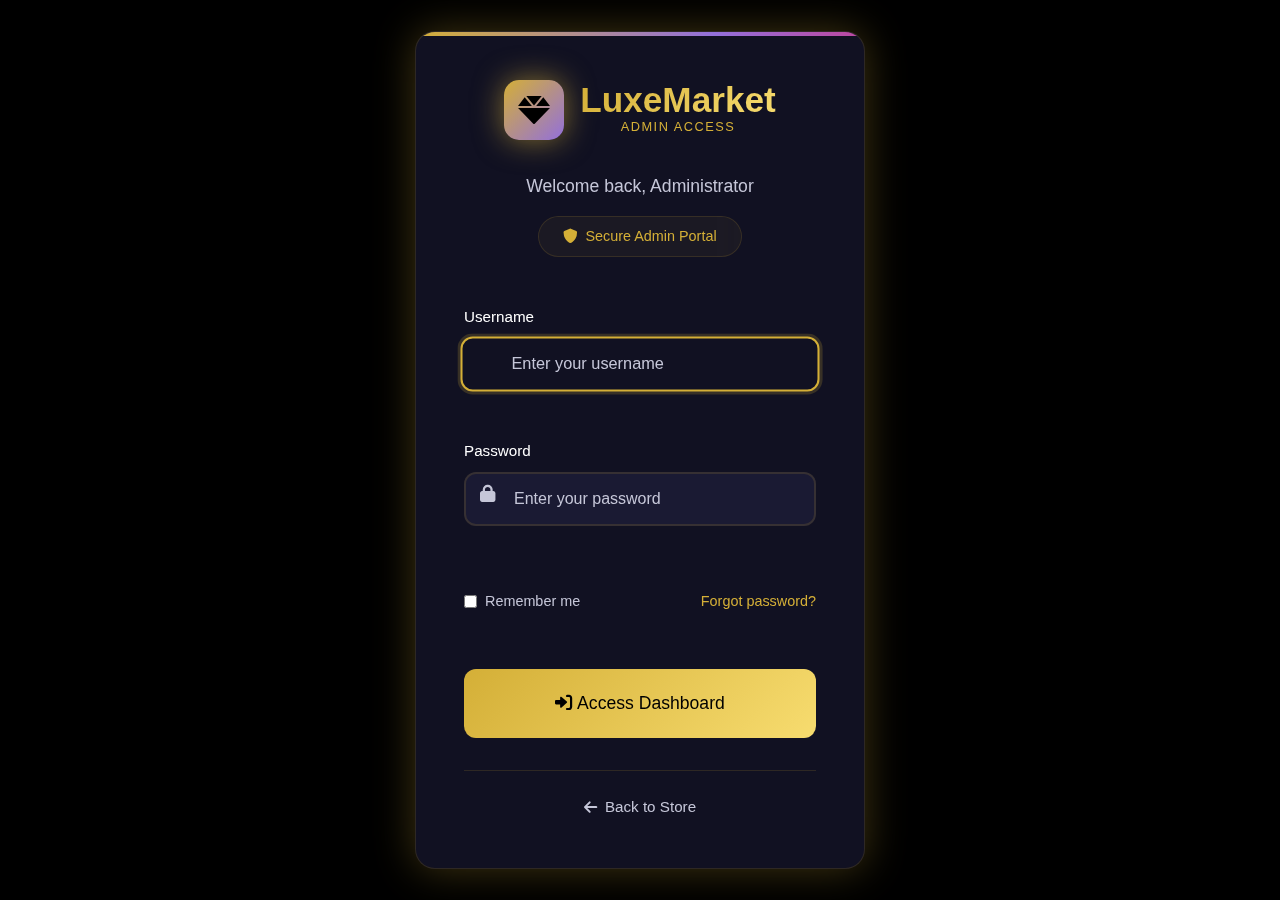
<file: finial/admin-login.html>
<!DOCTYPE html>
<html lang="en">
<head>
    <meta charset="UTF-8">
    <meta name="viewport" content="width=device-width, initial-scale=1.0">
    <title>LuxeMarket Admin - Login</title>
    <link rel="stylesheet" href="styles.css">
    <link href="https://cdnjs.cloudflare.com/ajax/libs/font-awesome/6.0.0/css/all.min.css" rel="stylesheet">
    <style>
        /* Additional styles specific to login page */
        .login-container {
            min-height: 100vh;
            display: flex;
            align-items: center;
            justify-content: center;
            background: var(--primary-bg);
            padding: var(--spacing-md);
            position: relative;
            overflow: hidden;
        }

        .login-container::before {
            content: '';
            position: absolute;
            top: -50%;
            left: -50%;
            width: 200%;
            height: 200%;
            background: radial-gradient(circle, rgba(147, 112, 219, 0.05) 0%, transparent 70%);
            animation: rotate360 30s linear infinite;
            z-index: -1;
        }

        .login-card {
            background: var(--card-bg);
            border: 1px solid var(--glass-border);
            border-radius: 20px;
            padding: var(--spacing-xl);
            max-width: 450px;
            width: 100%;
            box-shadow: var(--shadow-luxury);
            backdrop-filter: blur(20px);
            position: relative;
            overflow: hidden;
            animation: slideInUp 0.6s ease-out;
        }

        .login-card::before {
            content: '';
            position: absolute;
            top: 0;
            left: 0;
            width: 100%;
            height: 4px;
            background: var(--neon-gradient);
            animation: shimmer 2s linear infinite;
            background-size: 200% 100%;
        }

        .login-header {
            text-align: center;
            margin-bottom: var(--spacing-xl);
        }

        .login-logo {
            display: flex;
            align-items: center;
            justify-content: center;
            gap: var(--spacing-sm);
            margin-bottom: var(--spacing-lg);
        }

        .login-logo-icon {
            width: 60px;
            height: 60px;
            background: var(--luxury-gradient);
            border-radius: 15px;
            display: flex;
            align-items: center;
            justify-content: center;
            font-size: 2rem;
            color: var(--primary-bg);
            box-shadow: var(--shadow-glow);
            animation: glow 3s ease-in-out infinite;
        }

        .login-logo-text h1 {
            background: var(--accent-gradient);
            -webkit-background-clip: text;
            -webkit-text-fill-color: transparent;
            background-clip: text;
            font-size: 2.2rem;
            font-weight: var(--font-weight-bold);
            margin: 0;
            line-height: 1;
        }

        .login-logo-tagline {
            font-size: 0.8rem;
            color: var(--accent-color);
            text-transform: uppercase;
            letter-spacing: 1.5px;
            font-weight: var(--font-weight-medium);
        }

        .login-subtitle {
            color: var(--secondary-color);
            font-size: 1.1rem;
            margin-bottom: var(--spacing-sm);
        }

        .admin-badge {
            display: inline-flex;
            align-items: center;
            gap: 0.5rem;
            background: var(--glass-bg);
            border: 1px solid var(--glass-border);
            padding: var(--spacing-xs) var(--spacing-md);
            border-radius: 50px;
            color: var(--accent-color);
            font-size: 0.9rem;
            font-weight: var(--font-weight-medium);
            backdrop-filter: blur(10px);
        }

        .login-form {
            display: flex;
            flex-direction: column;
            gap: var(--spacing-md);
        }

        .form-group {
            position: relative;
        }

        .form-group label {
            display: block;
            color: var(--primary-color);
            margin-bottom: var(--spacing-xs);
            font-weight: var(--font-weight-medium);
            font-size: 0.95rem;
        }

        .form-group i {
            position: absolute;
            left: var(--spacing-sm);
            top: 50%;
            transform: translateY(-50%);
            color: var(--secondary-color);
            font-size: 1.1rem;
            margin-top: 12px;
        }

        .form-group input {
            width: 100%;
            background: var(--accent-bg);
            border: 2px solid var(--glass-border);
            color: var(--primary-color);
            padding: var(--spacing-sm) var(--spacing-sm) var(--spacing-sm) 3rem;
            border-radius: 12px;
            font-size: 1rem;
            transition: all 0.3s ease;
            box-sizing: border-box;
        }

        .form-group input:focus {
            outline: none;
            border-color: var(--accent-color);
            box-shadow: 0 0 0 3px rgba(212, 175, 55, 0.2);
            background: var(--card-bg);
            transform: scale(1.02);
        }

        .form-group input::placeholder {
            color: var(--secondary-color);
        }

        .login-options {
            display: flex;
            justify-content: space-between;
            align-items: center;
            margin: var(--spacing-sm) 0;
        }

        .remember-me {
            display: flex;
            align-items: center;
            gap: 0.5rem;
            color: var(--secondary-color);
            font-size: 0.9rem;
        }

        .remember-me input[type="checkbox"] {
            width: auto;
            margin: 0;
        }

        .forgot-password {
            color: var(--accent-color);
            text-decoration: none;
            font-size: 0.9rem;
            transition: all 0.3s ease;
        }

        .forgot-password:hover {
            color: var(--accent-hover);
            text-shadow: 0 0 10px rgba(212, 175, 55, 0.5);
        }

        .login-btn {
            background: var(--accent-gradient);
            color: var(--primary-bg);
            border: none;
            padding: var(--spacing-md) var(--spacing-lg);
            border-radius: 12px;
            font-size: 1.1rem;
            font-weight: var(--font-weight-medium);
            cursor: pointer;
            transition: all 0.3s ease;
            margin-top: var(--spacing-sm);
            position: relative;
            overflow: hidden;
        }

        .login-btn::before {
            content: '';
            position: absolute;
            top: 0;
            left: -100%;
            width: 100%;
            height: 100%;
            background: var(--neon-gradient);
            transition: left 0.3s;
            z-index: -1;
            opacity: 0.8;
        }

        .login-btn:hover::before {
            left: 0;
        }

        .login-btn:hover {
            transform: translateY(-2px);
            box-shadow: var(--shadow-glow);
            color: white;
        }

        .login-btn:active {
            transform: translateY(0);
            animation: bounce 0.5s;
        }

        .login-btn:disabled {
            opacity: 0.6;
            cursor: not-allowed;
            transform: none;
        }

        .back-to-store {
            text-align: center;
            margin-top: var(--spacing-lg);
            padding-top: var(--spacing-md);
            border-top: 1px solid var(--glass-border);
        }

        .back-to-store a {
            color: var(--secondary-color);
            text-decoration: none;
            display: inline-flex;
            align-items: center;
            gap: 0.5rem;
            font-size: 0.95rem;
            transition: all 0.3s ease;
        }

        .back-to-store a:hover {
            color: var(--accent-color);
        }

        .error-message {
            background: rgba(255, 71, 87, 0.1);
            color: var(--danger-color);
            border: 1px solid rgba(255, 71, 87, 0.3);
            padding: var(--spacing-sm);
            border-radius: 8px;
            margin-bottom: var(--spacing-md);
            font-size: 0.9rem;
            display: none;
            animation: slideInUp 0.3s ease-out;
        }

        .loading {
            display: flex;
            align-items: center;
            justify-content: center;
            gap: 0.5rem;
        }

        .spinner {
            width: 20px;
            height: 20px;
            border: 2px solid transparent;
            border-top: 2px solid currentColor;
            border-radius: 50%;
            animation: spin 1s linear infinite;
        }

        @keyframes spin {
            to { transform: rotate(360deg); }
        }

        /* Mobile responsive */
        @media (max-width: 480px) {
            .login-container {
                padding: var(--spacing-sm);
            }
            
            .login-card {
                padding: var(--spacing-lg);
            }
            
            .login-logo-icon {
                width: 50px;
                height: 50px;
                font-size: 1.5rem;
            }
            
            .login-logo-text h1 {
                font-size: 1.8rem;
            }
            
            .login-options {
                flex-direction: column;
                gap: var(--spacing-sm);
                align-items: flex-start;
            }
        }
    </style>
</head>
<body>
    <div class="login-container">
        <div class="login-card">
            <div class="login-header">
                <div class="login-logo">
                    <div class="login-logo-icon">
                        <i class="fas fa-gem"></i>
                    </div>
                    <div class="login-logo-text">
                        <h1>LuxeMarket</h1>
                        <div class="login-logo-tagline">Admin Access</div>
                    </div>
                </div>
                <div class="login-subtitle">Welcome back, Administrator</div>
                <div class="admin-badge">
                    <i class="fas fa-shield-alt"></i>
                    <span>Secure Admin Portal</span>
                </div>
            </div>

            <form class="login-form" id="loginForm">
                <div id="errorMessage" class="error-message"></div>
                
                <div class="form-group">
                    <label for="username">Username</label>
                    <i class="fas fa-user"></i>
                    <input type="text" id="username" name="username" placeholder="Enter your username" required autocomplete="username">
                </div>

                <div class="form-group">
                    <label for="password">Password</label>
                    <i class="fas fa-lock"></i>
                    <input type="password" id="password" name="password" placeholder="Enter your password" required autocomplete="current-password">
                </div>

                <div class="login-options">
                    <label class="remember-me">
                        <input type="checkbox" id="rememberMe">
                        Remember me
                    </label>
                    <a href="#" class="forgot-password">Forgot password?</a>
                </div>

                <button type="submit" class="login-btn" id="loginBtn">
                    <span class="login-text">
                        <i class="fas fa-sign-in-alt"></i>
                        Access Dashboard
                    </span>
                </button>
            </form>

            <div class="back-to-store">
                <a href="index.html">
                    <i class="fas fa-arrow-left"></i>
                    Back to Store
                </a>
            </div>
        </div>
    </div>

    <script src="auth.js"></script>
</body>
</html>
</file>
<file: finial/styles.css>
/* LuxeMarket - Dark Luxury Theme */

:root {
    /* Enhanced Luxury Color Variables - Darker Theme */
    --primary-bg: #000000;
    --secondary-bg: #0d0d1a;
    --card-bg: #111122;
    --accent-bg: #1a1a33;
    --glass-bg: rgba(212, 175, 55, 0.05);
    --glass-border: rgba(212, 175, 55, 0.15);
    
    --primary-color: #ffffff;
    --secondary-color: #c5c6d8;
    --accent-color: #d4af37;  /* Luxury Gold */
    --accent-hover: #f4d03f;
    --accent-light: #f7dc6f;
    --luxury-purple: #9370db;
    --luxury-rose: #e91e63;
    --danger-color: #ff4757;
    --success-color: #2ed573;
    
    /* Enhanced Luxury Gradient Variables */
    --primary-gradient: linear-gradient(135deg, #d4af37 0%, #f4d03f 100%);
    --accent-gradient: linear-gradient(135deg, #d4af37 0%, #f7dc6f 100%);
    --luxury-gradient: linear-gradient(135deg, #d4af37 0%, #9370db 100%);
    --purple-gradient: linear-gradient(135deg, #9370db 0%, #b19cd9 100%);
    --dark-gradient: linear-gradient(135deg, #1a1a2e 0%, #2a2a4a 100%);
    --glass-gradient: linear-gradient(135deg, rgba(212,175,55,0.15) 0%, rgba(212,175,55,0.05) 100%);
    --neon-gradient: linear-gradient(45deg, #d4af37, #9370db, #e91e63, #06ffa5);
    --hero-gradient: linear-gradient(135deg, rgba(212,175,55,0.1) 0%, rgba(147,112,219,0.1) 100%);
    
    /* Enhanced Shadow Variables */
    --shadow-light: 0 2px 15px rgba(212, 175, 55, 0.2);
    --shadow-medium: 0 4px 25px rgba(212, 175, 55, 0.3);
    --shadow-heavy: 0 8px 40px rgba(212, 175, 55, 0.4);
    --shadow-glow: 0 0 30px rgba(212, 175, 55, 0.6);
    --shadow-luxury: 0 0 40px rgba(212, 175, 55, 0.3);
    --shadow-neon: 0 0 20px rgba(212, 175, 55, 0.8);
    
    /* Spacing */
    --spacing-xs: 0.5rem;
    --spacing-sm: 1rem;
    --spacing-md: 1.5rem;
    --spacing-lg: 2rem;
    --spacing-xl: 3rem;
    
    /* Typography */
    --font-primary: 'Segoe UI', Tahoma, Geneva, Verdana, sans-serif;
    --font-weight-light: 300;
    --font-weight-normal: 400;
    --font-weight-medium: 500;
    --font-weight-bold: 700;
}

/* Global Styles */
* {
    margin: 0;
    padding: 0;
    box-sizing: border-box;
}

body {
    font-family: var(--font-primary);
    background: var(--primary-bg);
    color: var(--primary-color);
    line-height: 1.6;
    min-height: 100vh;
    background-image: 
        radial-gradient(circle at 20% 30%, rgba(147, 112, 219, 0.08) 0%, transparent 40%),
        radial-gradient(circle at 80% 70%, rgba(138, 43, 226, 0.06) 0%, transparent 40%),
        radial-gradient(circle at 60% 10%, rgba(255, 0, 110, 0.04) 0%, transparent 30%),
        radial-gradient(circle at 40% 80%, rgba(212, 175, 55, 0.03) 0%, transparent 35%),
        linear-gradient(135deg, #000000 0%, #0d0d1a 100%);
    position: relative;
    overflow-x: hidden;
}

/* Enhanced Animated background particles */
body::before {
    content: '';
    position: fixed;
    top: 0;
    left: 0;
    width: 100%;
    height: 100%;
    background: 
        radial-gradient(3px 3px at 20px 30px, rgba(212, 175, 55, 0.4), transparent),
        radial-gradient(2px 2px at 40px 70px, rgba(147, 112, 219, 0.3), transparent),
        radial-gradient(1px 1px at 90px 40px, rgba(255, 0, 110, 0.2), transparent),
        radial-gradient(2px 2px at 130px 80px, rgba(138, 43, 226, 0.3), transparent),
        radial-gradient(1px 1px at 200px 120px, rgba(212, 175, 55, 0.5), transparent),
        radial-gradient(2px 2px at 300px 50px, rgba(147, 112, 219, 0.2), transparent);
    background-size: 250px 250px;
    animation: float 25s linear infinite;
    z-index: -1;
    opacity: 0.8;
}

@keyframes float {
    0% { transform: translate(0, 0); }
    33% { transform: translate(30px, -30px); }
    66% { transform: translate(-20px, 20px); }
    100% { transform: translate(0, 0); }
}

/* Navigation Styles */
.navbar {
    position: fixed;
    top: 0;
    left: 0;
    right: 0;
    z-index: 1000;
    background: rgba(26, 26, 26, 0.95);
    backdrop-filter: blur(20px);
    border-bottom: 1px solid var(--glass-border);
    padding: var(--spacing-sm) 0;
}

.nav-container {
    max-width: 1200px;
    margin: 0 auto;
    padding: 0 var(--spacing-md);
    display: flex;
    justify-content: space-between;
    align-items: center;
}

.nav-logo {
    display: flex;
    align-items: center;
    gap: var(--spacing-sm);
}

.logo-icon {
    width: 50px;
    height: 50px;
    background: var(--luxury-gradient);
    border-radius: 12px;
    display: flex;
    align-items: center;
    justify-content: center;
    font-size: 1.5rem;
    color: var(--primary-bg);
    box-shadow: var(--shadow-glow);
    animation: glow 3s ease-in-out infinite;
}

.logo-text h1 {
    background: var(--accent-gradient);
    -webkit-background-clip: text;
    -webkit-text-fill-color: transparent;
    background-clip: text;
    font-size: 1.8rem;
    font-weight: var(--font-weight-bold);
    margin: 0;
    line-height: 1;
}

.logo-tagline {
    font-size: 0.7rem;
    color: var(--accent-color);
    text-transform: uppercase;
    letter-spacing: 1px;
    font-weight: var(--font-weight-medium);
}

.nav-menu {
    display: flex;
    gap: var(--spacing-lg);
    align-items: center;
}

.nav-link {
    display: flex;
    align-items: center;
    gap: 0.5rem;
    color: var(--secondary-color);
    text-decoration: none;
    font-size: 0.9rem;
    font-weight: var(--font-weight-medium);
    padding: var(--spacing-xs) var(--spacing-sm);
    border-radius: 8px;
    transition: all 0.3s ease;
    position: relative;
    overflow: hidden;
}

.nav-link::before {
    content: '';
    position: absolute;
    bottom: 0;
    left: 0;
    width: 0;
    height: 2px;
    background: var(--accent-gradient);
    transition: width 0.3s ease;
}

.nav-link:hover,
.nav-link.active {
    color: var(--accent-color);
    background: var(--glass-bg);
}

.nav-link:hover::before,
.nav-link.active::before {
    width: 100%;
}

.nav-link i {
    font-size: 0.9rem;
}

.nav-actions {
    display: flex;
    gap: var(--spacing-sm);
    align-items: center;
}

.nav-btn {
    background: var(--glass-gradient);
    border: 1px solid var(--glass-border);
    color: var(--primary-color);
    padding: var(--spacing-xs) var(--spacing-sm);
    border-radius: 8px;
    cursor: pointer;
    transition: all 0.3s ease;
    backdrop-filter: blur(10px);
    display: flex;
    align-items: center;
    gap: 0.5rem;
    text-decoration: none;
    font-size: 0.9rem;
    position: relative;
}

.nav-btn:hover {
    background: var(--accent-gradient);
    box-shadow: var(--shadow-glow);
    transform: translateY(-2px);
}

.cart-text {
    font-size: 0.9rem;
    margin: 0 0.5rem;
}

.cart-count,
.wishlist-count {
    background: var(--danger-color);
    color: white;
    border-radius: 50%;
    width: 20px;
    height: 20px;
    display: flex;
    align-items: center;
    justify-content: center;
    font-size: 0.8rem;
    margin-left: 0.5rem;
    min-width: 20px;
}

.wishlist-count {
    background: var(--luxury-rose);
}

.search-btn {
    padding: var(--spacing-xs);
    width: 40px;
    height: 40px;
    border-radius: 50%;
    display: flex;
    align-items: center;
    justify-content: center;
}

.admin-btn {
    background: rgba(147, 112, 219, 0.1);
    border: 1px solid rgba(147, 112, 219, 0.3);
    color: var(--luxury-purple);
    transition: all 0.3s ease;
}

.admin-btn:hover {
    background: var(--luxury-purple);
    color: var(--primary-color);
    box-shadow: 0 0 15px rgba(147, 112, 219, 0.5);
    transform: translateY(-2px);
}

.admin-text {
    font-size: 0.9rem;
    margin: 0 0.5rem;
}

/* Main Content */
.main-content {
    margin-top: 80px;
    padding: var(--spacing-lg) 0;
}

/* Enhanced Hero Section */
.hero {
    position: relative;
    text-align: center;
    padding: 8rem var(--spacing-md) 6rem;
    background: var(--hero-gradient);
    margin-bottom: var(--spacing-xl);
    overflow: hidden;
    min-height: 70vh;
    display: flex;
    align-items: center;
    justify-content: center;
}

.hero-background {
    position: absolute;
    top: 0;
    left: 0;
    width: 100%;
    height: 100%;
    background: url('https://images.unsplash.com/photo-1515562141207-7a88fb7ce338?ixlib=rb-4.0.3&w=1920') center/cover;
    opacity: 0.1;
    z-index: -2;
}

.hero-overlay {
    position: absolute;
    top: 0;
    left: 0;
    width: 100%;
    height: 100%;
    background: var(--dark-gradient);
    opacity: 0.8;
    z-index: -1;
}

.hero-content {
    position: relative;
    z-index: 1;
    max-width: 800px;
    margin: 0 auto;
}

.hero-badge {
    display: inline-flex;
    align-items: center;
    gap: 0.5rem;
    background: var(--glass-bg);
    border: 1px solid var(--glass-border);
    padding: var(--spacing-xs) var(--spacing-md);
    border-radius: 50px;
    color: var(--accent-color);
    font-size: 0.9rem;
    font-weight: var(--font-weight-medium);
    margin-bottom: var(--spacing-lg);
    backdrop-filter: blur(10px);
}

.hero-content h2 {
    font-size: 3.5rem;
    font-weight: var(--font-weight-bold);
    margin-bottom: var(--spacing-md);
    background: var(--primary-gradient);
    -webkit-background-clip: text;
    -webkit-text-fill-color: transparent;
    background-clip: text;
    line-height: 1.2;
}

.hero-content p {
    font-size: 1.3rem;
    color: var(--secondary-color);
    max-width: 700px;
    margin: 0 auto var(--spacing-xl);
    line-height: 1.6;
}

.hero-actions {
    display: flex;
    gap: var(--spacing-md);
    justify-content: center;
    flex-wrap: wrap;
}

.btn-large {
    padding: var(--spacing-md) var(--spacing-xl);
    font-size: 1.1rem;
    font-weight: var(--font-weight-medium);
}

/* Section Headers */
.section-header {
    text-align: center;
    margin-bottom: var(--spacing-xl);
    padding: 0 var(--spacing-md);
}

.section-header h2 {
    font-size: 2.5rem;
    font-weight: var(--font-weight-bold);
    color: var(--primary-color);
    margin-bottom: var(--spacing-sm);
    background: var(--accent-gradient);
    -webkit-background-clip: text;
    -webkit-text-fill-color: transparent;
    background-clip: text;
}

.section-header p {
    font-size: 1.1rem;
    color: var(--secondary-color);
    max-width: 600px;
    margin: 0 auto;
}

/* Offers Section */
.offers-section {
    padding: var(--spacing-xl) var(--spacing-md);
    background: var(--glass-gradient);
    margin-bottom: var(--spacing-xl);
}

.offers-grid {
    display: grid;
    grid-template-columns: repeat(auto-fit, minmax(350px, 1fr));
    gap: var(--spacing-lg);
    max-width: 1200px;
    margin: 0 auto;
}

.offer-card {
    background: var(--card-bg);
    border-radius: 16px;
    padding: var(--spacing-xl);
    border: 1px solid var(--glass-border);
    box-shadow: var(--shadow-medium);
    transition: all 0.3s ease;
    position: relative;
    overflow: hidden;
}

.offer-card.featured {
    border: 2px solid var(--accent-color);
    box-shadow: var(--shadow-luxury);
    transform: scale(1.05);
}

.offer-card:hover {
    transform: translateY(-10px) scale(1.02);
    box-shadow: var(--shadow-heavy);
}

.offer-card.featured:hover {
    transform: translateY(-10px) scale(1.07);
}

.offer-badge {
    position: absolute;
    top: var(--spacing-md);
    right: var(--spacing-md);
    background: var(--accent-gradient);
    color: var(--primary-bg);
    padding: 0.5rem 1rem;
    border-radius: 20px;
    font-size: 0.8rem;
    font-weight: var(--font-weight-bold);
    text-transform: uppercase;
    letter-spacing: 0.5px;
}

.offer-content h3 {
    font-size: 1.8rem;
    font-weight: var(--font-weight-bold);
    color: var(--primary-color);
    margin-bottom: var(--spacing-sm);
}

.offer-description {
    color: var(--secondary-color);
    font-size: 1rem;
    margin-bottom: var(--spacing-md);
    line-height: 1.5;
}

.offer-discount {
    font-size: 2rem;
    font-weight: var(--font-weight-bold);
    color: var(--accent-color);
    margin-bottom: var(--spacing-lg);
    text-shadow: 0 0 20px rgba(212, 175, 55, 0.5);
}

/* Collections Section */
.collections-section {
    padding: var(--spacing-xl) var(--spacing-md);
    margin-bottom: var(--spacing-xl);
}

.collections-grid {
    display: grid;
    grid-template-columns: repeat(auto-fit, minmax(280px, 1fr));
    gap: var(--spacing-lg);
    max-width: 1200px;
    margin: 0 auto;
}

.collection-card {
    background: var(--card-bg);
    border-radius: 16px;
    overflow: hidden;
    border: 1px solid var(--glass-border);
    box-shadow: var(--shadow-light);
    transition: all 0.4s ease;
    cursor: pointer;
    position: relative;
}

.collection-card:hover {
    transform: translateY(-8px);
    box-shadow: var(--shadow-heavy);
    border-color: var(--accent-color);
}

.collection-image {
    position: relative;
    height: 200px;
    overflow: hidden;
}

.collection-image img {
    width: 100%;
    height: 100%;
    object-fit: cover;
    transition: transform 0.4s ease;
}

.collection-card:hover .collection-image img {
    transform: scale(1.1);
}

.collection-overlay {
    position: absolute;
    top: 50%;
    left: 50%;
    transform: translate(-50%, -50%);
    width: 80px;
    height: 80px;
    background: rgba(212, 175, 55, 0.9);
    border-radius: 50%;
    display: flex;
    align-items: center;
    justify-content: center;
    font-size: 2rem;
    color: var(--primary-bg);
    opacity: 0;
    transition: all 0.3s ease;
    backdrop-filter: blur(10px);
}

.collection-card:hover .collection-overlay {
    opacity: 1;
    transform: translate(-50%, -50%) scale(1.1);
}

.collection-content {
    padding: var(--spacing-lg);
    text-align: center;
}

.collection-content h3 {
    font-size: 1.4rem;
    font-weight: var(--font-weight-bold);
    color: var(--primary-color);
    margin-bottom: var(--spacing-xs);
}

.collection-content p {
    color: var(--secondary-color);
    font-size: 0.95rem;
    line-height: 1.5;
    margin-bottom: var(--spacing-sm);
}

.collection-count {
    color: var(--accent-color);
    font-size: 0.9rem;
    font-weight: var(--font-weight-medium);
    text-transform: uppercase;
    letter-spacing: 0.5px;
}

/* Filters Section */
.filters {
    max-width: 1200px;
    margin: 0 auto;
    padding: 0 var(--spacing-md);
    margin-bottom: var(--spacing-lg);
}

.filters-container {
    background: var(--card-bg);
    padding: var(--spacing-md);
    border-radius: 12px;
    box-shadow: var(--shadow-medium);
    border: 1px solid var(--glass-border);
    display: grid;
    gap: var(--spacing-md);
    grid-template-columns: 1fr auto auto;
    align-items: center;
}

.search-box {
    position: relative;
    display: flex;
    align-items: center;
}

.search-box i {
    position: absolute;
    left: var(--spacing-sm);
    color: var(--secondary-color);
}

.search-box input {
    background: var(--accent-bg);
    border: 1px solid var(--glass-border);
    color: var(--primary-color);
    padding: var(--spacing-xs) var(--spacing-sm) var(--spacing-xs) 2.5rem;
    border-radius: 8px;
    width: 100%;
    font-size: 0.9rem;
    transition: all 0.3s ease;
}

.search-box input:focus {
    outline: none;
    border-color: var(--accent-color);
    box-shadow: 0 0 0 2px rgba(212, 175, 55, 0.2);
}

.filter-group {
    display: flex;
    gap: var(--spacing-sm);
}

.filter-group select {
    background: var(--accent-bg);
    border: 1px solid var(--glass-border);
    color: var(--primary-color);
    padding: var(--spacing-xs) var(--spacing-sm);
    border-radius: 8px;
    font-size: 0.9rem;
    cursor: pointer;
}

.price-range {
    display: flex;
    flex-direction: column;
    gap: 0.5rem;
}

.price-range label {
    font-size: 0.9rem;
    color: var(--secondary-color);
}

.price-range input[type="range"] {
    background: var(--accent-bg);
    height: 6px;
    border-radius: 3px;
    outline: none;
    cursor: pointer;
}

/* Products Section */
.products {
    max-width: 1200px;
    margin: 0 auto;
    padding: 0 var(--spacing-md);
}

.products-grid {
    display: grid;
    grid-template-columns: repeat(auto-fill, minmax(280px, 1fr));
    gap: var(--spacing-lg);
}

.product-card {
    background: var(--card-bg);
    border-radius: 12px;
    overflow: hidden;
    box-shadow: var(--shadow-light);
    border: 1px solid var(--glass-border);
    transition: all 0.3s ease;
    cursor: pointer;
}

.product-card:hover {
    transform: translateY(-5px);
    box-shadow: var(--shadow-heavy);
    border-color: var(--accent-color);
}

.product-image {
    position: relative;
    height: 200px;
    overflow: hidden;
}

.product-image img {
    width: 100%;
    height: 100%;
    object-fit: cover;
    transition: transform 0.3s ease;
}

.product-card:hover .product-image img {
    transform: scale(1.1);
}

.product-info {
    padding: var(--spacing-md);
}

.product-name {
    font-size: 1.1rem;
    font-weight: var(--font-weight-medium);
    margin-bottom: var(--spacing-xs);
    color: var(--primary-color);
}

.product-category {
    color: var(--accent-color);
    font-size: 0.9rem;
    text-transform: uppercase;
    letter-spacing: 0.5px;
    margin-bottom: var(--spacing-xs);
}

.product-price {
    font-size: 1.2rem;
    font-weight: var(--font-weight-bold);
    color: var(--accent-color);
    margin-bottom: var(--spacing-sm);
}

.product-actions {
    display: flex;
    gap: var(--spacing-xs);
}

/* Buttons */
.btn {
    padding: var(--spacing-xs) var(--spacing-sm);
    border: none;
    border-radius: 8px;
    cursor: pointer;
    font-size: 0.9rem;
    font-weight: var(--font-weight-medium);
    transition: all 0.3s ease;
    display: flex;
    align-items: center;
    gap: 0.5rem;
    text-decoration: none;
    justify-content: center;
}

.btn-primary {
    background: var(--accent-gradient);
    color: var(--primary-bg);
}

.btn-primary:hover {
    box-shadow: var(--shadow-glow);
    transform: translateY(-2px);
}

.btn-secondary {
    background: var(--glass-gradient);
    color: var(--primary-color);
    border: 1px solid var(--glass-border);
}

.btn-secondary:hover {
    background: var(--accent-bg);
    border-color: var(--accent-color);
}

.btn-small {
    padding: 0.5rem 0.75rem;
    font-size: 0.8rem;
    flex: 1;
}

/* Modal Styles */
.modal {
    display: none;
    position: fixed;
    top: 0;
    left: 0;
    width: 100%;
    height: 100%;
    background: rgba(0, 0, 0, 0.8);
    backdrop-filter: blur(5px);
    z-index: 2000;
}

.modal.show {
    display: flex;
    align-items: center;
    justify-content: center;
}

.modal-content {
    background: var(--card-bg);
    border-radius: 12px;
    max-width: 600px;
    max-height: 80vh;
    overflow-y: auto;
    margin: var(--spacing-md);
    position: relative;
    border: 1px solid var(--glass-border);
    box-shadow: var(--shadow-heavy);
}

.close-modal {
    position: absolute;
    top: var(--spacing-sm);
    right: var(--spacing-sm);
    background: var(--danger-color);
    color: white;
    border: none;
    width: 30px;
    height: 30px;
    border-radius: 50%;
    cursor: pointer;
    display: flex;
    align-items: center;
    justify-content: center;
    z-index: 1;
}

.modal-body {
    display: grid;
    grid-template-columns: 1fr 1fr;
    gap: var(--spacing-md);
    padding: var(--spacing-lg);
}

.modal-image img {
    width: 100%;
    height: 300px;
    object-fit: cover;
    border-radius: 8px;
}

.modal-details h2 {
    color: var(--primary-color);
    margin-bottom: var(--spacing-sm);
}

.modal-details p {
    color: var(--secondary-color);
    margin-bottom: var(--spacing-md);
    line-height: 1.6;
}

.price-stock {
    display: flex;
    justify-content: space-between;
    align-items: center;
    margin-bottom: var(--spacing-md);
    padding: var(--spacing-sm);
    background: var(--accent-bg);
    border-radius: 8px;
}

.price-stock .price {
    font-size: 1.3rem;
    font-weight: var(--font-weight-bold);
    color: var(--accent-color);
}

.price-stock .stock {
    color: var(--success-color);
    font-size: 0.9rem;
}

/* Cart Drawer */
.cart-drawer {
    position: fixed;
    top: 0;
    right: -400px;
    width: 400px;
    height: 100vh;
    background: var(--card-bg);
    border-left: 1px solid var(--glass-border);
    z-index: 3000;
    transition: right 0.3s ease;
    display: flex;
    flex-direction: column;
    box-shadow: var(--shadow-heavy);
}

.cart-drawer.open {
    right: 0;
}

.cart-overlay {
    position: fixed;
    top: 0;
    left: 0;
    width: 100%;
    height: 100%;
    background: rgba(0, 0, 0, 0.5);
    backdrop-filter: blur(3px);
    z-index: 2999;
    opacity: 0;
    visibility: hidden;
    transition: all 0.3s ease;
}

.cart-overlay.show {
    opacity: 1;
    visibility: visible;
}

.cart-header {
    padding: var(--spacing-md);
    border-bottom: 1px solid var(--glass-border);
    display: flex;
    justify-content: space-between;
    align-items: center;
    background: var(--glass-gradient);
}

.cart-header h3 {
    color: var(--primary-color);
}

.close-cart {
    background: none;
    border: none;
    color: var(--secondary-color);
    font-size: 1.5rem;
    cursor: pointer;
    padding: 0.5rem;
    border-radius: 4px;
    transition: color 0.3s ease;
}

.close-cart:hover {
    color: var(--primary-color);
}

.cart-items {
    flex: 1;
    overflow-y: auto;
    padding: var(--spacing-md);
}

.cart-item {
    display: flex;
    gap: var(--spacing-sm);
    padding: var(--spacing-sm);
    border-bottom: 1px solid var(--glass-border);
    margin-bottom: var(--spacing-sm);
}

.cart-item-image {
    width: 60px;
    height: 60px;
    border-radius: 8px;
    overflow: hidden;
}

.cart-item-image img {
    width: 100%;
    height: 100%;
    object-fit: cover;
}

.cart-item-details {
    flex: 1;
}

.cart-item-name {
    font-size: 0.9rem;
    color: var(--primary-color);
    margin-bottom: 0.25rem;
}

.cart-item-price {
    color: var(--accent-color);
    font-weight: var(--font-weight-medium);
    font-size: 0.9rem;
}

.cart-item-controls {
    display: flex;
    align-items: center;
    gap: 0.5rem;
    margin-top: 0.5rem;
}

.quantity-btn {
    background: var(--accent-bg);
    border: 1px solid var(--glass-border);
    color: var(--primary-color);
    width: 25px;
    height: 25px;
    border-radius: 4px;
    cursor: pointer;
    display: flex;
    align-items: center;
    justify-content: center;
    font-size: 0.8rem;
}

.quantity-btn:hover {
    background: var(--accent-color);
    color: var(--primary-bg);
}

.quantity {
    color: var(--primary-color);
    font-size: 0.9rem;
    min-width: 20px;
    text-align: center;
}

.remove-item {
    background: var(--danger-color);
    color: white;
    border: none;
    padding: 0.25rem 0.5rem;
    border-radius: 4px;
    cursor: pointer;
    font-size: 0.8rem;
    margin-left: auto;
}

.cart-footer {
    padding: var(--spacing-md);
    border-top: 1px solid var(--glass-border);
    background: var(--glass-gradient);
}

.cart-total {
    text-align: center;
    margin-bottom: var(--spacing-sm);
    font-size: 1.1rem;
    color: var(--primary-color);
}

.cart-actions {
    display: flex;
    gap: var(--spacing-sm);
}

.cart-actions .btn {
    flex: 1;
}

/* Admin Styles */
.admin-body {
    background: var(--primary-bg);
}

.admin-navbar {
    background: var(--card-bg);
    border-bottom: 1px solid var(--glass-border);
    padding: var(--spacing-sm) 0;
    position: sticky;
    top: 0;
    z-index: 100;
}

.admin-container {
    display: grid;
    grid-template-columns: 250px 1fr;
    min-height: calc(100vh - 70px);
}

.admin-sidebar {
    background: var(--card-bg);
    border-right: 1px solid var(--glass-border);
    padding: var(--spacing-lg) 0;
}

.admin-nav {
    display: flex;
    flex-direction: column;
    gap: var(--spacing-xs);
    padding: 0 var(--spacing-md);
}

.admin-nav-btn {
    background: transparent;
    border: none;
    color: var(--secondary-color);
    padding: var(--spacing-sm) var(--spacing-md);
    text-align: left;
    cursor: pointer;
    border-radius: 8px;
    transition: all 0.3s ease;
    display: flex;
    align-items: center;
    gap: var(--spacing-sm);
    font-size: 0.95rem;
}

.admin-nav-btn:hover,
.admin-nav-btn.active {
    background: var(--accent-gradient);
    color: var(--primary-bg);
}

.admin-content {
    padding: var(--spacing-lg);
    overflow-x: auto;
}

.admin-tab {
    display: none;
}

.admin-tab.active {
    display: block;
}

.tab-header {
    display: flex;
    justify-content: space-between;
    align-items: center;
    margin-bottom: var(--spacing-lg);
    padding-bottom: var(--spacing-md);
    border-bottom: 1px solid var(--glass-border);
}

.tab-header h2 {
    color: var(--primary-color);
    font-size: 1.8rem;
}

/* Tables */
.admin-table {
    width: 100%;
    background: var(--card-bg);
    border-radius: 12px;
    overflow: hidden;
    border: 1px solid var(--glass-border);
    margin-bottom: var(--spacing-lg);
}

.admin-table th,
.admin-table td {
    padding: var(--spacing-sm) var(--spacing-md);
    text-align: left;
    border-bottom: 1px solid var(--glass-border);
}

.admin-table th {
    background: var(--glass-gradient);
    color: var(--primary-color);
    font-weight: var(--font-weight-medium);
    font-size: 0.9rem;
    text-transform: uppercase;
    letter-spacing: 0.5px;
}

.admin-table td {
    color: var(--secondary-color);
}

.admin-table tbody tr:hover {
    background: var(--accent-bg);
}

.product-thumbnail {
    width: 50px;
    height: 50px;
    border-radius: 8px;
    object-fit: cover;
}

/* Forms */
.product-form {
    background: var(--card-bg);
    border-radius: 12px;
    margin-bottom: var(--spacing-lg);
    border: 1px solid var(--glass-border);
    overflow: hidden;
}

.product-form.hidden {
    display: none;
}

.form-container {
    padding: var(--spacing-lg);
}

.form-container h3 {
    color: var(--primary-color);
    margin-bottom: var(--spacing-lg);
    font-size: 1.3rem;
}

.form-group {
    margin-bottom: var(--spacing-md);
}

.form-group label {
    display: block;
    color: var(--primary-color);
    margin-bottom: var(--spacing-xs);
    font-weight: var(--font-weight-medium);
}

.form-group input,
.form-group select,
.form-group textarea {
    width: 100%;
    background: var(--accent-bg);
    border: 1px solid var(--glass-border);
    color: var(--primary-color);
    padding: var(--spacing-sm);
    border-radius: 8px;
    font-size: 0.95rem;
    transition: all 0.3s ease;
}

.form-group input:focus,
.form-group select:focus,
.form-group textarea:focus {
    outline: none;
    border-color: var(--accent-color);
    box-shadow: 0 0 0 2px rgba(212, 175, 55, 0.2);
}

.form-actions {
    display: flex;
    gap: var(--spacing-sm);
    justify-content: flex-end;
    margin-top: var(--spacing-lg);
}

/* Analytics */
.analytics-cards {
    display: grid;
    grid-template-columns: repeat(auto-fit, minmax(250px, 1fr));
    gap: var(--spacing-lg);
    margin-bottom: var(--spacing-xl);
}

.analytics-card {
    background: var(--card-bg);
    border: 1px solid var(--glass-border);
    border-radius: 12px;
    padding: var(--spacing-lg);
    display: flex;
    align-items: center;
    gap: var(--spacing-md);
    transition: all 0.3s ease;
}

.analytics-card:hover {
    transform: translateY(-3px);
    box-shadow: var(--shadow-medium);
}

.card-icon {
    background: var(--accent-gradient);
    color: var(--primary-bg);
    width: 60px;
    height: 60px;
    border-radius: 12px;
    display: flex;
    align-items: center;
    justify-content: center;
    font-size: 1.5rem;
}

.card-content h3 {
    color: var(--secondary-color);
    font-size: 0.9rem;
    text-transform: uppercase;
    letter-spacing: 0.5px;
    margin-bottom: 0.5rem;
}

.card-value {
    color: var(--primary-color);
    font-size: 1.8rem;
    font-weight: var(--font-weight-bold);
}

.chart-container {
    background: var(--card-bg);
    border: 1px solid var(--glass-border);
    border-radius: 12px;
    padding: var(--spacing-lg);
}

.chart-container h3 {
    color: var(--primary-color);
    margin-bottom: var(--spacing-lg);
    text-align: center;
}

/* Responsive Design */
@media (max-width: 968px) {
    .nav-menu {
        display: none;
    }
    
    .nav-actions .cart-text {
        display: none;
    }
    
    .nav-actions .admin-text {
        display: none;
    }
    
    .hero-content h2 {
        font-size: 2.5rem;
    }
    
    .hero-actions {
        flex-direction: column;
        align-items: center;
    }
    
    .btn-large {
        width: 100%;
        max-width: 300px;
    }
    
    .offers-grid {
        grid-template-columns: 1fr;
    }
    
    .offer-card.featured {
        transform: scale(1);
    }
    
    .collections-grid {
        grid-template-columns: repeat(auto-fit, minmax(250px, 1fr));
    }
}

@media (max-width: 768px) {
    .logo-icon {
        width: 40px;
        height: 40px;
        font-size: 1.2rem;
    }
    
    .logo-text h1 {
        font-size: 1.4rem;
    }
    
    .logo-tagline {
        font-size: 0.6rem;
    }
    
    .hero {
        padding: 6rem var(--spacing-sm) 4rem;
        min-height: 60vh;
    }
    
    .hero-content h2 {
        font-size: 2rem;
    }
    
    .hero-content p {
        font-size: 1.1rem;
    }
    
    .filters-container {
        grid-template-columns: 1fr;
        gap: var(--spacing-sm);
    }
    
    .filter-group {
        flex-direction: column;
    }
    
    .products-grid {
        grid-template-columns: repeat(auto-fill, minmax(250px, 1fr));
        gap: var(--spacing-md);
    }
    
    .modal-body {
        grid-template-columns: 1fr;
    }
    
    .cart-drawer {
        width: 100%;
        right: -100%;
    }
    
    .admin-container {
        grid-template-columns: 1fr;
    }
    
    .admin-sidebar {
        position: fixed;
        top: 70px;
        left: -250px;
        height: calc(100vh - 70px);
        z-index: 200;
        transition: left 0.3s ease;
    }
    
    .analytics-cards {
        grid-template-columns: 1fr;
    }
    
    .nav-container {
        padding: 0 var(--spacing-sm);
    }
    
    .hero-content h2 {
        font-size: 2rem;
    }
    
    .hero-content p {
        font-size: 1rem;
    }
}

@media (max-width: 480px) {
    .products-grid {
        grid-template-columns: 1fr;
    }
    
    .product-actions {
        flex-direction: column;
    }
    
    .nav-actions {
        gap: 0.5rem;
    }
    
    .nav-btn {
        padding: var(--spacing-xs);
        font-size: 0.8rem;
    }
    
    .hero {
        padding: var(--spacing-lg) var(--spacing-sm);
    }
    
    .admin-content {
        padding: var(--spacing-md);
    }
}

/* Utility Classes */
.hidden {
    display: none !important;
}

.text-center {
    text-align: center;
}

.text-accent {
    color: var(--accent-color);
}

.text-secondary {
    color: var(--secondary-color);
}

.mb-0 { margin-bottom: 0; }
.mb-1 { margin-bottom: var(--spacing-xs); }
.mb-2 { margin-bottom: var(--spacing-sm); }
.mb-3 { margin-bottom: var(--spacing-md); }
.mb-4 { margin-bottom: var(--spacing-lg); }

.mt-0 { margin-top: 0; }
.mt-1 { margin-top: var(--spacing-xs); }
.mt-2 { margin-top: var(--spacing-sm); }
.mt-3 { margin-top: var(--spacing-md); }
.mt-4 { margin-top: var(--spacing-lg); }

/* Custom Scrollbar */
::-webkit-scrollbar {
    width: 8px;
}

::-webkit-scrollbar-track {
    background: var(--accent-bg);
}

::-webkit-scrollbar-thumb {
    background: var(--accent-color);
    border-radius: 4px;
}

::-webkit-scrollbar-thumb:hover {
    background: var(--accent-hover);
}

/* Loading Animation */
@keyframes fadeIn {
    from { opacity: 0; transform: translateY(20px); }
    to { opacity: 1; transform: translateY(0); }
}

.fade-in {
    animation: fadeIn 0.5s ease-out;
}

/* Glass Effect Enhancement */
.glass-effect {
    background: var(--glass-gradient);
    backdrop-filter: blur(20px);
    border: 1px solid var(--glass-border);
}

/* Status Badges */
.status-badge {
    padding: 0.25rem 0.5rem;
    border-radius: 12px;
    font-size: 0.8rem;
    font-weight: var(--font-weight-medium);
    text-transform: uppercase;
    letter-spacing: 0.5px;
}

.status-pending {
    background: rgba(255, 193, 7, 0.2);
    color: #ffc107;
    border: 1px solid rgba(255, 193, 7, 0.3);
}

.status-completed {
    background: rgba(46, 213, 115, 0.2);
    color: var(--success-color);
    border: 1px solid rgba(46, 213, 115, 0.3);
}

.status-cancelled {
    background: rgba(255, 71, 87, 0.2);
    color: var(--danger-color);
    border: 1px solid rgba(255, 71, 87, 0.3);
}

/* Enhanced Animations and Visual Effects */

/* Glow Animation */
@keyframes glow {
    0% { box-shadow: 0 0 5px var(--accent-color); }
    50% { box-shadow: 0 0 20px var(--accent-color), 0 0 30px var(--accent-color); }
    100% { box-shadow: 0 0 5px var(--accent-color); }
}

/* Pulse Animation */
@keyframes pulse {
    0% { transform: scale(1); }
    50% { transform: scale(1.05); }
    100% { transform: scale(1); }
}

/* Shimmer Effect */
@keyframes shimmer {
    0% { background-position: -200% 0; }
    100% { background-position: 200% 0; }
}

/* Slide In Animation */
@keyframes slideInLeft {
    from { transform: translateX(-100%); opacity: 0; }
    to { transform: translateX(0); opacity: 1; }
}

@keyframes slideInRight {
    from { transform: translateX(100%); opacity: 0; }
    to { transform: translateX(0); opacity: 1; }
}

@keyframes slideInUp {
    from { transform: translateY(50px); opacity: 0; }
    to { transform: translateY(0); opacity: 1; }
}

/* Bounce Animation */
@keyframes bounce {
    0%, 20%, 53%, 80%, 100% { transform: translate3d(0,0,0); }
    40%, 43% { transform: translate3d(0, -15px, 0); }
    70% { transform: translate3d(0, -7px, 0); }
    90% { transform: translate3d(0, -2px, 0); }
}

/* Rotate Animation */
@keyframes rotate360 {
    from { transform: rotate(0deg); }
    to { transform: rotate(360deg); }
}

/* Enhanced Product Cards */
.product-card {
    position: relative;
    overflow: hidden;
    transition: all 0.4s cubic-bezier(0.25, 0.46, 0.45, 0.94);
    animation: slideInUp 0.6s ease-out;
}

.product-card::before {
    content: '';
    position: absolute;
    top: 0;
    left: -100%;
    width: 100%;
    height: 100%;
    background: linear-gradient(90deg, transparent, rgba(147, 112, 219, 0.2), transparent);
    transition: left 0.5s;
    z-index: 1;
}

.product-card:hover::before {
    left: 100%;
}

.product-card:hover {
    transform: translateY(-10px) scale(1.02);
    box-shadow: var(--shadow-glow), 0 20px 40px rgba(147, 112, 219, 0.3);
    border: 1px solid var(--accent-color);
}

.product-card:hover .product-image img {
    transform: scale(1.1);
    filter: brightness(1.1);
}

/* Enhanced Navigation */
.nav-logo h1 {
    animation: glow 3s ease-in-out infinite;
    transition: all 0.3s ease;
}

.nav-logo h1:hover {
    transform: scale(1.1);
    animation: pulse 1s ease-in-out infinite;
}

/* Enhanced Buttons */
.btn {
    position: relative;
    overflow: hidden;
    transition: all 0.3s cubic-bezier(0.25, 0.46, 0.45, 0.94);
}

.btn::before {
    content: '';
    position: absolute;
    top: 0;
    left: -100%;
    width: 100%;
    height: 100%;
    background: var(--neon-gradient);
    transition: left 0.3s;
    z-index: -1;
    opacity: 0.8;
}

.btn:hover::before {
    left: 0;
}

.btn:hover {
    transform: translateY(-2px);
    box-shadow: var(--shadow-glow);
    color: white;
}

.btn:active {
    transform: translateY(0);
    animation: bounce 0.5s;
}

/* Enhanced Hero Section */
.hero {
    position: relative;
    overflow: hidden;
}

.hero::before {
    content: '';
    position: absolute;
    top: -50%;
    left: -50%;
    width: 200%;
    height: 200%;
    background: radial-gradient(circle, rgba(147, 112, 219, 0.05) 0%, transparent 70%);
    animation: rotate360 20s linear infinite;
    z-index: -1;
}

.hero-content h2 {
    animation: slideInLeft 1s ease-out;
}

.hero-content p {
    animation: slideInRight 1s ease-out 0.3s both;
}

/* Enhanced Modal */
.modal {
    animation: fadeIn 0.3s ease-out;
}

.modal-content {
    animation: slideInUp 0.4s cubic-bezier(0.25, 0.46, 0.45, 0.94);
    position: relative;
    overflow: hidden;
}

.modal-content::before {
    content: '';
    position: absolute;
    top: 0;
    left: 0;
    width: 100%;
    height: 2px;
    background: var(--neon-gradient);
    animation: shimmer 2s linear infinite;
    background-size: 200% 100%;
}

/* Enhanced Cart Drawer */
.cart-drawer {
    backdrop-filter: blur(20px);
}

.cart-item {
    animation: slideInRight 0.3s ease-out;
    transition: all 0.3s ease;
}

.cart-item:hover {
    background: var(--glass-bg);
    transform: translateX(-5px);
    border-left: 3px solid var(--accent-color);
}

/* Loading Spinner */
.spinner {
    width: 40px;
    height: 40px;
    border: 4px solid var(--glass-border);
    border-top: 4px solid var(--accent-color);
    border-radius: 50%;
    animation: rotate360 1s linear infinite;
    margin: 20px auto;
}

/* Enhanced Analytics Cards */
.analytics-card {
    position: relative;
    overflow: hidden;
}

.analytics-card::before {
    content: '';
    position: absolute;
    top: 0;
    left: -100%;
    width: 100%;
    height: 100%;
    background: linear-gradient(90deg, transparent, rgba(147, 112, 219, 0.1), transparent);
    transition: left 0.5s;
}

.analytics-card:hover::before {
    left: 100%;
}

.analytics-card:hover {
    animation: pulse 0.6s ease-in-out;
}

.card-icon {
    animation: bounce 2s ease-in-out infinite;
}

/* Enhanced Form Elements */
.form-group input:focus,
.form-group select:focus,
.form-group textarea:focus {
    animation: glow 1s ease-in-out;
    transform: scale(1.02);
}

/* Enhanced Tables */
.admin-table tbody tr {
    transition: all 0.3s ease;
}

.admin-table tbody tr:hover {
    transform: scale(1.01);
    box-shadow: var(--shadow-light);
}

/* Scroll Animations */
@keyframes fadeInOnScroll {
    from {
        opacity: 0;
        transform: translateY(30px);
    }
    to {
        opacity: 1;
        transform: translateY(0);
    }
}

.scroll-animate {
    animation: fadeInOnScroll 0.6s ease-out;
}

/* Particle Effects */
.particle-effect {
    position: absolute;
    width: 4px;
    height: 4px;
    background: var(--accent-color);
    border-radius: 50%;
    opacity: 0.7;
    animation: float 6s ease-in-out infinite;
}

/* Neon Text Effect */
.neon-text {
    color: #fff;
    text-shadow: 
        0 0 5px var(--accent-color),
        0 0 10px var(--accent-color),
        0 0 20px var(--accent-color),
        0 0 40px var(--accent-color);
    animation: glow 2s ease-in-out infinite alternate;
}

/* Enhanced Status Badges with Animation */
.status-badge {
    transition: all 0.3s ease;
    position: relative;
    overflow: hidden;
}

.status-badge::before {
    content: '';
    position: absolute;
    top: 0;
    left: -100%;
    width: 100%;
    height: 100%;
    background: rgba(255, 255, 255, 0.2);
    transition: left 0.3s;
}

.status-badge:hover::before {
    left: 100%;
}

.status-badge:hover {
    transform: scale(1.05);
}

/* Micro-interactions */
.interactive {
    cursor: pointer;
    transition: all 0.2s ease;
}

.interactive:hover {
    transform: scale(1.02);
}

.interactive:active {
    transform: scale(0.98);
}

/* Enhanced Visual Effects */

/* Floating Elements Animation */
@keyframes floatUpDown {
    0%, 100% { transform: translateY(0px) rotate(0deg); }
    33% { transform: translateY(-10px) rotate(1deg); }
    66% { transform: translateY(5px) rotate(-1deg); }
}

/* Magic Sparkle Effect */
.sparkle-effect {
    position: relative;
    overflow: hidden;
}

.sparkle-effect::before,
.sparkle-effect::after {
    content: '';
    position: absolute;
    width: 4px;
    height: 4px;
    background: var(--accent-color);
    border-radius: 50%;
    opacity: 0;
    animation: sparkle 3s linear infinite;
    box-shadow: 0 0 6px var(--accent-color);
}

.sparkle-effect::before {
    top: 20%;
    left: 20%;
    animation-delay: 0s;
}

.sparkle-effect::after {
    top: 80%;
    left: 80%;
    animation-delay: 1.5s;
}

@keyframes sparkle {
    0%, 100% { opacity: 0; transform: scale(0); }
    50% { opacity: 1; transform: scale(1); }
}

/* Matrix Rain Effect */
.matrix-bg {
    position: fixed;
    top: 0;
    left: 0;
    width: 100%;
    height: 100%;
    pointer-events: none;
    z-index: -2;
    background: 
        linear-gradient(90deg, transparent 98%, rgba(212, 175, 55, 0.03) 100%),
        linear-gradient(180deg, transparent 98%, rgba(147, 112, 219, 0.03) 100%);
    background-size: 30px 30px;
    animation: matrixMove 20s linear infinite;
    opacity: 0.3;
}

@keyframes matrixMove {
    0% { background-position: 0 0; }
    100% { background-position: 30px 30px; }
}

/* Enhanced Glow Effects */
.enhanced-glow {
    position: relative;
}

.enhanced-glow::before {
    content: '';
    position: absolute;
    top: -2px;
    left: -2px;
    right: -2px;
    bottom: -2px;
    background: linear-gradient(45deg, 
        var(--accent-color), 
        var(--luxury-purple), 
        var(--accent-color),
        var(--luxury-rose));
    z-index: -1;
    border-radius: inherit;
    filter: blur(10px);
    opacity: 0;
    transition: opacity 0.3s ease;
    animation: rotateGlow 3s linear infinite;
}

.enhanced-glow:hover::before {
    opacity: 0.7;
}

@keyframes rotateGlow {
    0% { filter: blur(10px) hue-rotate(0deg); }
    100% { filter: blur(10px) hue-rotate(360deg); }
}

/* Cosmic Dust Effect */
.cosmic-dust {
    position: fixed;
    top: 0;
    left: 0;
    width: 100%;
    height: 100%;
    pointer-events: none;
    z-index: -1;
    background-image:
        radial-gradient(1px 1px at 50px 100px, rgba(212, 175, 55, 0.8), transparent),
        radial-gradient(1px 1px at 150px 200px, rgba(147, 112, 219, 0.6), transparent),
        radial-gradient(1px 1px at 250px 50px, rgba(255, 0, 110, 0.7), transparent),
        radial-gradient(1px 1px at 350px 150px, rgba(212, 175, 55, 0.5), transparent),
        radial-gradient(1px 1px at 450px 250px, rgba(138, 43, 226, 0.6), transparent);
    background-size: 500px 300px;
    animation: cosmicDrift 30s linear infinite;
}

@keyframes cosmicDrift {
    0% { transform: translate(0, 0) rotate(0deg); }
    33% { transform: translate(30px, -20px) rotate(120deg); }
    66% { transform: translate(-20px, 30px) rotate(240deg); }
    100% { transform: translate(0, 0) rotate(360deg); }
}

/* Holographic Effect */
.holographic {
    background: linear-gradient(45deg, 
        rgba(212, 175, 55, 0.1),
        rgba(147, 112, 219, 0.1),
        rgba(255, 0, 110, 0.1),
        rgba(138, 43, 226, 0.1));
    background-size: 400% 400%;
    animation: holographicShift 4s ease-in-out infinite;
    position: relative;
    overflow: hidden;
}

.holographic::before {
    content: '';
    position: absolute;
    top: -50%;
    left: -50%;
    width: 200%;
    height: 200%;
    background: linear-gradient(45deg, transparent 40%, rgba(255, 255, 255, 0.1) 50%, transparent 60%);
    animation: holographicScan 3s linear infinite;
    transform: rotate(45deg);
}

@keyframes holographicShift {
    0%, 100% { background-position: 0% 50%; }
    50% { background-position: 100% 50%; }
}

@keyframes holographicScan {
    0% { transform: rotate(45deg) translateX(-100%); }
    100% { transform: rotate(45deg) translateX(100%); }
}

/* Pulsating Border Effect */
.pulsating-border {
    position: relative;
    border: 2px solid transparent;
    background: linear-gradient(var(--card-bg), var(--card-bg)) padding-box,
                linear-gradient(45deg, var(--accent-color), var(--luxury-purple), var(--luxury-rose)) border-box;
    animation: pulsatingBorderGlow 2s ease-in-out infinite;
}

@keyframes pulsatingBorderGlow {
    0%, 100% { 
        box-shadow: 0 0 5px rgba(212, 175, 55, 0.3);
        filter: brightness(1);
    }
    50% { 
        box-shadow: 0 0 20px rgba(212, 175, 55, 0.8);
        filter: brightness(1.2);
    }
}

/* Typewriter Effect */
.typewriter {
    overflow: hidden;
    border-right: 2px solid var(--accent-color);
    white-space: nowrap;
    animation: typing 3.5s steps(40, end), blink-caret 0.75s step-end infinite;
}

@keyframes typing {
    from { width: 0; }
    to { width: 100%; }
}

@keyframes blink-caret {
    from, to { border-color: transparent; }
    50% { border-color: var(--accent-color); }
}

/* Search Box Enhancement */
.search-box {
    position: relative;
    overflow: hidden;
}

.search-box::after {
    content: '';
    position: absolute;
    bottom: 0;
    left: 0;
    width: 0;
    height: 2px;
    background: var(--accent-gradient);
    transition: width 0.3s ease;
}

.search-box:focus-within::after {
    width: 100%;
}

/* Additional Dark Theme Enhancements */

/* Enhanced navbar */
.navbar {
    background: rgba(0, 0, 0, 0.95);
    backdrop-filter: blur(25px);
    border-bottom: 1px solid rgba(212, 175, 55, 0.2);
    box-shadow: 0 2px 20px rgba(0, 0, 0, 0.5);
}

/* Enhanced cards with darker theme */
.product-card,
.collection-card,
.offer-card {
    background: linear-gradient(145deg, #111122, #0a0a0f);
    border: 1px solid rgba(212, 175, 55, 0.1);
    box-shadow: 
        0 4px 15px rgba(0, 0, 0, 0.5),
        inset 0 1px 0 rgba(212, 175, 55, 0.1);
}

/* Enhanced filters container */
.filters-container {
    background: linear-gradient(145deg, #111122, #0a0a0f);
    border: 1px solid rgba(212, 175, 55, 0.1);
    box-shadow: 
        0 4px 15px rgba(0, 0, 0, 0.5),
        inset 0 1px 0 rgba(212, 175, 55, 0.1);
}

/* Enhanced modal */
.modal-content {
    background: linear-gradient(145deg, #111122, #0a0a0f);
    border: 1px solid rgba(212, 175, 55, 0.2);
    box-shadow: 
        0 10px 50px rgba(0, 0, 0, 0.8),
        0 0 30px rgba(212, 175, 55, 0.2);
}

/* Enhanced cart drawer */
.cart-drawer {
    background: linear-gradient(145deg, #111122, #0a0a0f);
    border-left: 1px solid rgba(212, 175, 55, 0.2);
    box-shadow: 
        -5px 0 25px rgba(0, 0, 0, 0.8),
        0 0 30px rgba(212, 175, 55, 0.1);
}

/* Ultra dark scrollbar */
::-webkit-scrollbar {
    width: 10px;
}

::-webkit-scrollbar-track {
    background: #000000;
    border-radius: 5px;
}

::-webkit-scrollbar-thumb {
    background: linear-gradient(45deg, var(--accent-color), var(--luxury-purple));
    border-radius: 5px;
    box-shadow: 0 0 10px rgba(212, 175, 55, 0.5);
}

::-webkit-scrollbar-thumb:hover {
    background: linear-gradient(45deg, var(--accent-hover), var(--luxury-rose));
    box-shadow: 0 0 15px rgba(212, 175, 55, 0.8);
}

/* Epic glow on hover for interactive elements */
.nav-btn:hover,
.btn:hover,
.product-card:hover,
.collection-card:hover {
    box-shadow: 
        0 0 20px rgba(212, 175, 55, 0.6),
        0 0 40px rgba(147, 112, 219, 0.4),
        0 0 60px rgba(255, 0, 110, 0.3);
    filter: brightness(1.1);
}

/* Text glow effects */
.hero-content h2,
.section-header h2 {
    text-shadow: 
        0 0 10px rgba(212, 175, 55, 0.8),
        0 0 20px rgba(212, 175, 55, 0.6),
        0 0 30px rgba(212, 175, 55, 0.4);
}

/* Enhanced hero background */
.hero {
    background: 
        radial-gradient(circle at 30% 20%, rgba(212, 175, 55, 0.1) 0%, transparent 50%),
        radial-gradient(circle at 70% 80%, rgba(147, 112, 219, 0.1) 0%, transparent 50%),
        linear-gradient(135deg, rgba(0, 0, 0, 0.9) 0%, rgba(13, 13, 26, 0.9) 100%);
}
</file>
